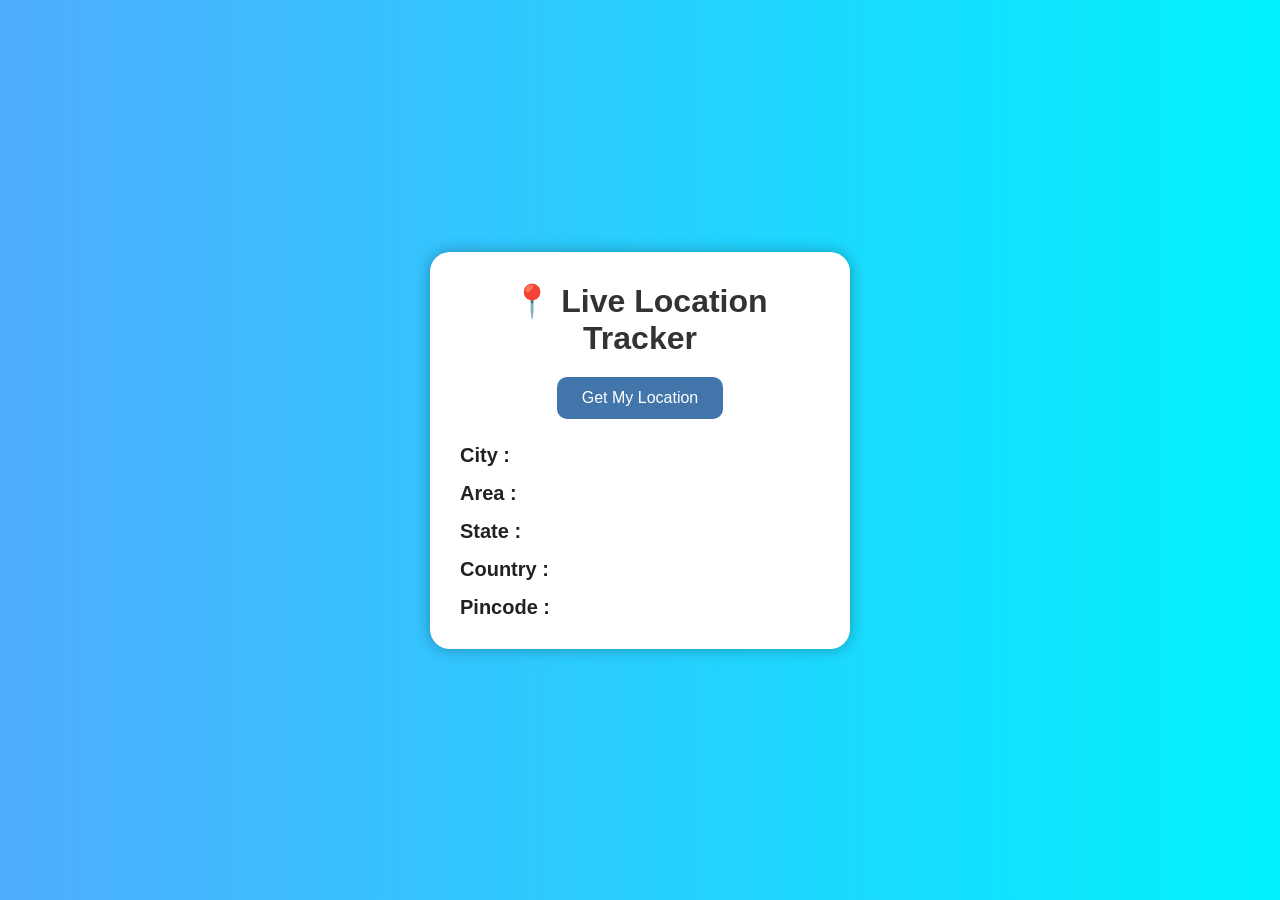
<file: Project5/index.html>
<!DOCTYPE html>
<html lang="en">
<head>
  <meta charset="UTF-8">
  <meta name="viewport" content="width=device-width, initial-scale=1.0">

  <title>Live Location Tracker</title>

  <style>

    *{
      margin: 0;
      padding: 0;
      box-sizing: border-box;
    }

    body{
      height: 100vh;
      display: flex;
      justify-content: center;
      align-items: center;
      background: linear-gradient(to right, #4facfe, #00f2fe);
      font-family: Arial;
    }

    .box{
      width: 420px;
      background: white;
      padding: 30px;
      border-radius: 20px;
      text-align: center;
      box-shadow: 0 0 15px rgba(0,0,0,0.3);
    }

    h1{
      margin-bottom: 20px;
      color: #333;
    }

    button{
      padding: 12px 25px;
      border: none;
      background: #235e9cda;
      color: white;
      border-radius: 10px;
      font-size: 16px;
      cursor: pointer;
      transition: 0.3s;
    }

    button:hover{
      background: #346e77;
    }

    .info{
      margin-top: 25px;
      text-align: left;
    }

    .info h2{
      margin-top: 15px;
      font-size: 20px;
      color: #222;
    }

  </style>

</head>
<body>

  <div class="box">

    <h1>📍 Live Location Tracker</h1>

    <button onclick="getLocation()">
      Get My Location
    </button>

    <div class="info">

      <h2 id="city">City :</h2>

      <h2 id="area">Area :</h2>

      <h2 id="state">State :</h2>

      <h2 id="country">Country :</h2>

      <h2 id="pincode">Pincode :</h2>

    </div>

  </div>

  <script>

    function getLocation(){

      if(navigator.geolocation){

        navigator.geolocation.getCurrentPosition(

          async function(position){

            let lat = position.coords.latitude;
            let lon = position.coords.longitude;

         
            let response = await fetch(
              `https://nominatim.openstreetmap.org/reverse?lat=${lat}&lon=${lon}&format=json`
            );

            let data = await response.json();

            console.log(data);

  
            let city =
              data.address.city ||
              data.address.town ||
              data.address.village ||
              data.address.county ||
              "Not Found";

      
            let area =
              data.address.suburb ||
              data.address.neighbourhood ||
              data.address.hamlet ||
              data.address.city_district ||
              "Not Found";

       
            document.getElementById("city").innerText =
            "City : " + city;

            document.getElementById("area").innerText =
            "Area : " + area;

            document.getElementById("state").innerText =
            "State : " + (data.address.state || "Not Found");

            document.getElementById("country").innerText =
            "Country : " + (data.address.country || "Not Found");

            document.getElementById("pincode").innerText =
            "Pincode : " + (data.address.postcode || "Not Found");

          },

          function(error){

            alert("Please Allow Location Access");

          }

        );

      }
      else{

        alert("Geolocation Not Supported");

      }

    }

  </script>

</body>
</html>
</file>
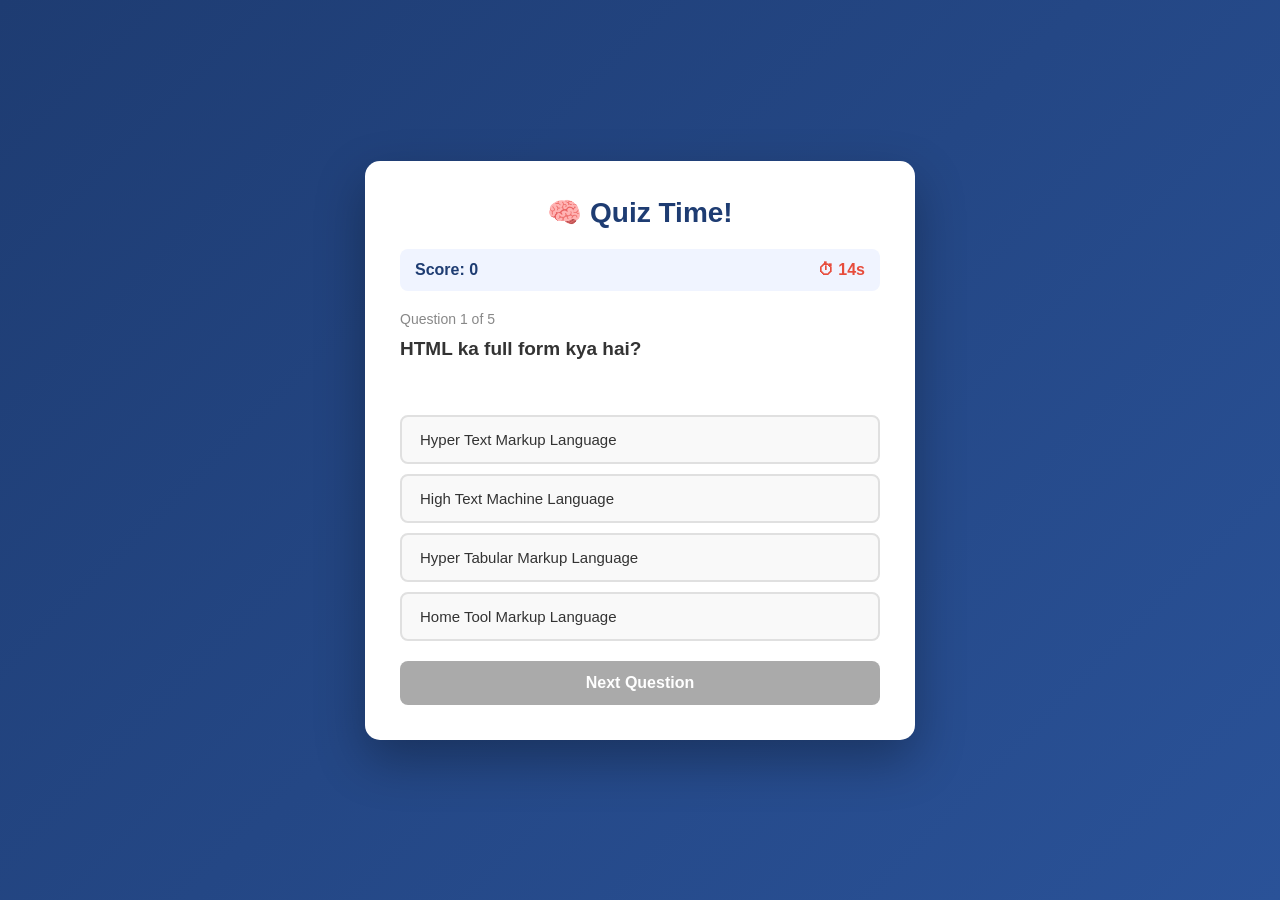
<file: QuizApp/index.html>
<!DOCTYPE html>
<html lang="en">
<head>
<meta charset="UTF-8">
<title>Quiz App</title>
<style>
  /* ===== Basic Reset ===== */
  * {
    margin: 0;
    padding: 0;
    box-sizing: border-box;
    font-family: 'Segoe UI', Tahoma, sans-serif;
  }

  body {
    min-height: 100vh;
    background: linear-gradient(135deg, #1e3c72 0%, #2a5298 100%);
    display: flex;
    justify-content: center;
    align-items: center;
    padding: 20px;
  }

  .quiz-container {
    background: #fff;
    width: 100%;
    max-width: 550px;
    border-radius: 15px;
    padding: 35px;
    box-shadow: 0 20px 50px rgba(0, 0, 0, 0.3);
  }

  h1 {
    text-align: center;
    color: #1e3c72;
    margin-bottom: 20px;
    font-size: 28px;
  }

  /* ===== Top Bar (Score + Timer) ===== */
  .top-bar {
    display: flex;
    justify-content: space-between;
    margin-bottom: 20px;
    padding: 12px 15px;
    background: #f0f4ff;
    border-radius: 8px;
    font-weight: bold;
    color: #1e3c72;
  }

  .timer {
    color: #e74c3c;
  }

  /* ===== Question Section ===== */
  .question-num {
    color: #888;
    font-size: 14px;
    margin-bottom: 8px;
  }

  .question {
    font-size: 19px;
    color: #333;
    margin-bottom: 20px;
    line-height: 1.5;
    min-height: 60px;
  }

  /* ===== Options ===== */
  .options {
    display: flex;
    flex-direction: column;
    gap: 10px;
    margin-bottom: 20px;
  }

  .option {
    padding: 14px 18px;
    background: #f9f9f9;
    border: 2px solid #e0e0e0;
    border-radius: 8px;
    cursor: pointer;
    font-size: 15px;
    text-align: left;
    transition: all 0.3s;
    color: #333;
  }

  .option:hover:not(:disabled) {
    background: #e8eeff;
    border-color: #2a5298;
    transform: translateX(5px);
  }

  .option.correct {
    background: #d4edda;
    border-color: #28a745;
    color: #155724;
  }

  .option.wrong {
    background: #f8d7da;
    border-color: #dc3545;
    color: #721c24;
  }

  .option:disabled {
    cursor: not-allowed;
  }

  /* ===== Next Button ===== */
  #nextBtn {
    width: 100%;
    padding: 13px;
    background: #2a5298;
    color: white;
    border: none;
    border-radius: 8px;
    font-size: 16px;
    font-weight: bold;
    cursor: pointer;
    transition: background 0.3s;
  }

  #nextBtn:hover {
    background: #1e3c72;
  }

  #nextBtn:disabled {
    background: #aaa;
    cursor: not-allowed;
  }

  /* ===== Result Screen ===== */
  .result {
    text-align: center;
  }

  .result h2 {
    color: #2a5298;
    font-size: 26px;
    margin-bottom: 15px;
  }

  .result .final-score {
    font-size: 48px;
    color: #1e3c72;
    font-weight: bold;
    margin: 20px 0;
  }

  .result p {
    color: #666;
    margin-bottom: 25px;
    font-size: 16px;
  }

  #restartBtn {
    padding: 12px 30px;
    background: #28a745;
    color: white;
    border: none;
    border-radius: 8px;
    font-size: 16px;
    cursor: pointer;
    font-weight: bold;
  }

  #restartBtn:hover {
    background: #218838;
  }

  .hide {
    display: none;
  }
</style>
</head>
<body>

<div class="quiz-container">
  <h1>🧠 Quiz Time!</h1>


  <div id="quizScreen">
    <div class="top-bar">
      <span>Score: <span id="score">0</span></span>
      <span class="timer">⏱ <span id="timer">15</span>s</span>
    </div>

    <p class="question-num" id="questionNum">Question 1 of 5</p>
    <h2 class="question" id="question"></h2>

    <div class="options" id="options"></div>

    <button id="nextBtn" onclick="nextQuestion()" disabled>Next Question</button>
  </div>

<!-- //on latter -->
  <div id="resultScreen" class="result hide">
    <h2>🎉 Quiz Complete!</h2>
    <div class="final-score" id="finalScore">0 / 5</div>
    <p id="resultMsg"></p>
    <button id="restartBtn" onclick="restartQuiz()">Play Again</button>
  </div>
</div>

<script>

  const questions = [
    {
      question: "HTML ka full form kya hai?",
      options: [
        "Hyper Text Markup Language",
        "High Text Machine Language",
        "Hyper Tabular Markup Language",
        "Home Tool Markup Language"
      ],
      answer: 0   
    },
    {
      question: "CSS me color change karne ke liye kaunsi property use hoti hai?",
      options: ["font-color", "text-color", "color", "background"],
      answer: 2
    },
    {
      question: "JavaScript me variable declare karne ke liye kaunsa keyword use hota hai?",
      options: ["var", "int", "string", "declare"],
      answer: 0
    },
    {
      question: "Kaunsa HTML tag sabse bada heading banata hai?",
      options: ["<h6>", "<heading>", "<h1>", "<head>"],
      answer: 2
    },
    {
      question: "JavaScript me array ki length kaise pata karte hain?",
      options: ["array.size()", "array.length", "array.count", "length(array)"],
      answer: 1
    }
  ];


  let currentQuestion = 0;
  let score = 0;
  let timeLeft = 15;
  let timerInterval;
  let answered = false;


  window.onload = function() {
    loadQuestion();
  };

  // function loadQuestion(){
  //   answered=false
  //   timeLeft=15
  
  // }
  // loadQuestion()


  function loadQuestion() {
    answered = false;
    timeLeft = 15;
    // document.getElementById('timer').textContent = timeLeft;
      document.querySelector("#timer").textContent=timeLeft
        document.getElementById('nextBtn').disabled = true;
            const q = questions[currentQuestion];
    document.getElementById('questionNum').textContent =
      `Question ${currentQuestion + 1} of ${questions.length}`;
    document.getElementById('question').textContent = q.question;





    const optionsDiv = document.getElementById('options');
    optionsDiv.innerHTML = '';

    q.options.forEach((option, index) => {
      const btn = document.createElement('button');
      btn.className = 'option';
      btn.textContent = option;
      btn.onclick = () => checkAnswer(index, btn);
      optionsDiv.appendChild(btn);
    });

    startTimer();
  }


  function startTimer() {
    clearInterval(timerInterval);
    timerInterval = setInterval(() => {
      timeLeft--;
      document.getElementById('timer').textContent = timeLeft;

      if (timeLeft <= 0) {
        clearInterval(timerInterval);
        timeUp();
      }
    }, 1000);
  }


  function checkAnswer(selectedIndex, btn) {
    if (answered) return;    
    answered = true;
    clearInterval(timerInterval);

    const correctIndex = questions[currentQuestion].answer;
    const allOptions = document.querySelectorAll('.option');


    allOptions.forEach(o => o.disabled = true);

    if (selectedIndex === correctIndex) {
      btn.classList.add('correct');
      score++;
      document.getElementById('score').textContent = score;
    } else {
      btn.classList.add('wrong');

      allOptions[correctIndex].classList.add('correct');
    }

    document.getElementById('nextBtn').disabled = false;
  }


  function timeUp() {
    answered = true;
    const correctIndex = questions[currentQuestion].answer;
    const allOptions = document.querySelectorAll('.option');

    allOptions.forEach(o => o.disabled = true);
    allOptions[correctIndex].classList.add('correct');
    document.getElementById('nextBtn').disabled = false;
  }


  function nextQuestion() {
    currentQuestion++;
    if (currentQuestion < questions.length) {
      loadQuestion();
    } else {
      showResult();
    }
  }


  function showResult() {
    document.getElementById('quizScreen').classList.add('hide');
    document.getElementById('resultScreen').classList.remove('hide');

    document.getElementById('finalScore').textContent = `${score} / ${questions.length}`;


    let msg = '';
    const percent = (score / questions.length) * 100;
    if (percent === 100) msg = "Perfect score! 🏆 Tu toh genius hai!";
    else if (percent >= 60) msg = "Great job! 👏 Acchhi performance.";
    else if (percent >= 40) msg = "Not bad! Thoda aur practice kar. 💪";
    else msg = "Don't worry, agli baar better karega! 📚";

    document.getElementById('resultMsg').textContent = msg;
  }


  function restartQuiz() {
    currentQuestion = 0;
    score = 0;
    document.getElementById('score').textContent = 0;
    document.getElementById('resultScreen').classList.add('hide');
    document.getElementById('quizScreen').classList.remove('hide');
    loadQuestion();
  }
</script>

</body>
</html>
</file>
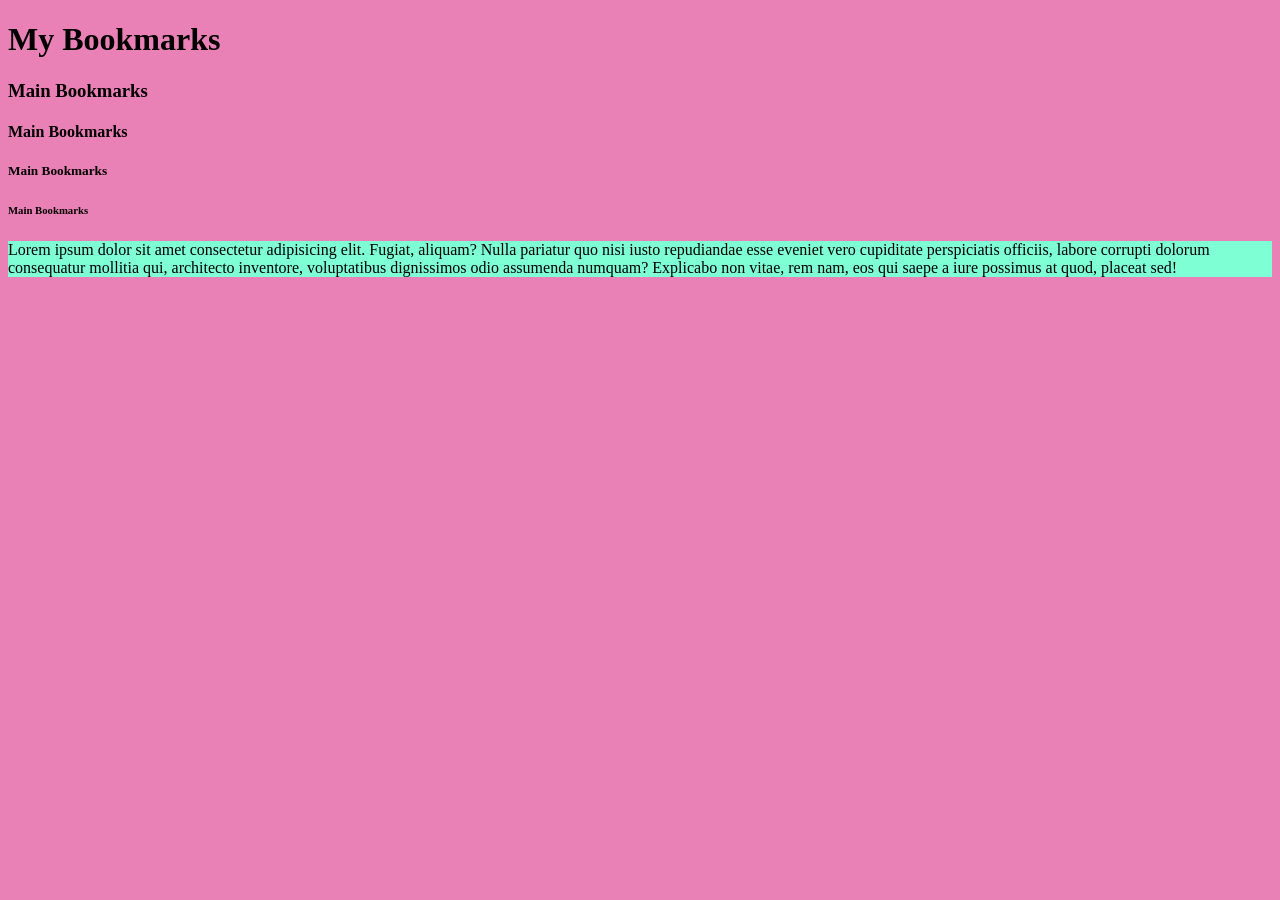
<file: HTML/Bookmarks/index.html>
<!DOCTYPE html>
<html lang="en">
<head>
    <meta charset="UTF-8">
    <meta name="viewport" content="width=device-width, initial-scale=1.0">
    <title>My Bookmarks</title>
    <link rel="stylesheet" href="style.css">
</head>
<body>
    <!-- // heading tag -->

    <h1>My Bookmarks</h1>
    <h3>Main Bookmarks</h3>
    <h4>Main Bookmarks</h4>
    <h5>Main Bookmarks</h5>
    <h6>Main Bookmarks</h6>

    <!-- // paragraph tag -->

    <p style="background-color: aquamarine;">Lorem ipsum dolor sit amet consectetur adipisicing elit.
         Fugiat, aliquam? Nulla pariatur quo nisi iusto repudiandae esse eveniet vero cupiditate perspiciatis officiis,
          labore corrupti dolorum consequatur mollitia qui, architecto inventore, voluptatibus dignissimos odio assumenda numquam?
     Explicabo non vitae, rem nam, eos qui saepe a iure possimus at quod, placeat sed!</p>
   
</body>
</html>
</file>
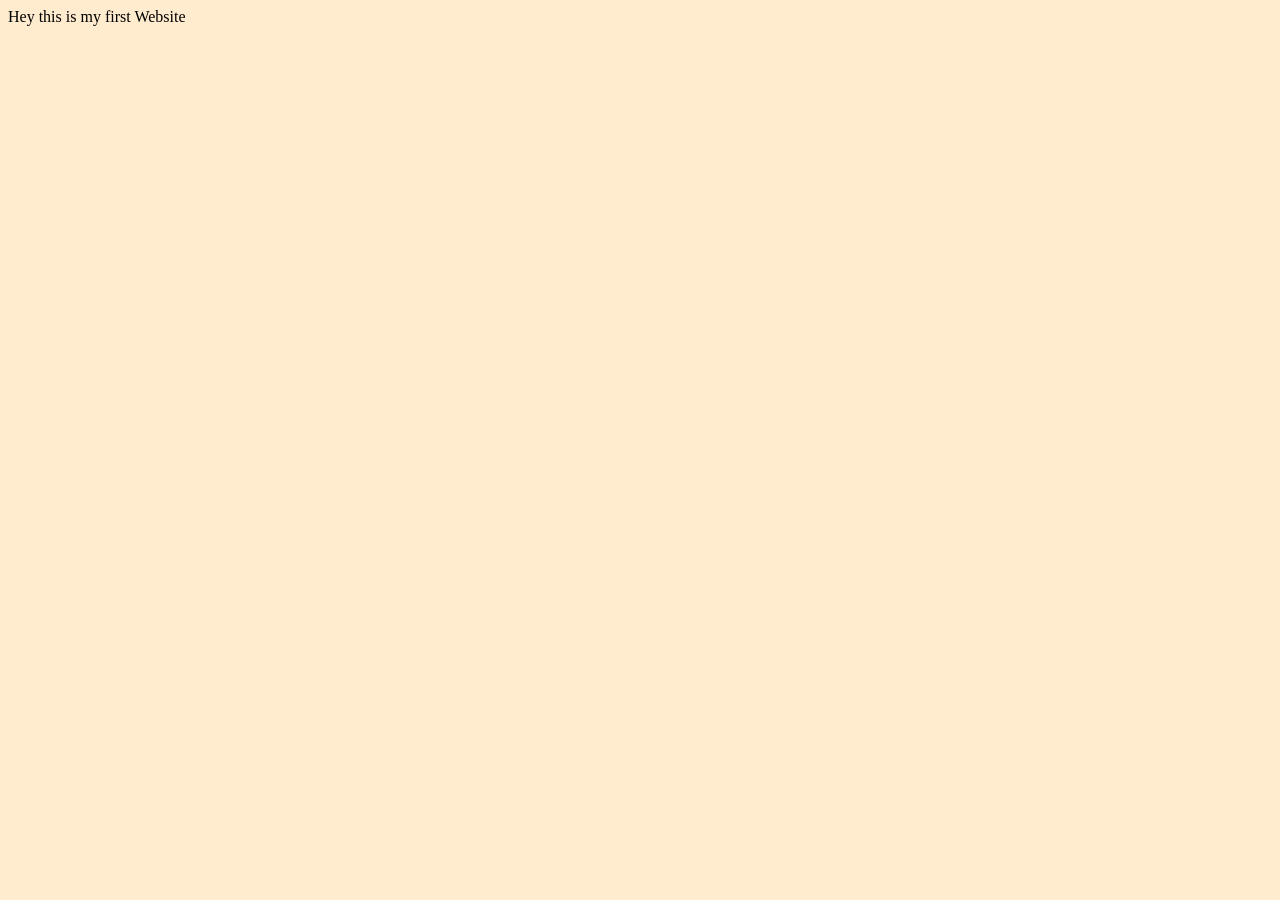
<file: HTML/First Website/index.html>
<!DOCTYPE html>
<html lang="en">
<head>
    <meta charset="UTF-8">
    <meta name="viewport" content="width=device-width, initial-scale=1.0">
    <title>WEBSITE</title>
    <link rel="stylesheet" href="style.css">
</head>
<body>
    Hey this is my first Website

    <script src="script.js"></script>
</body>
</html>
</file>
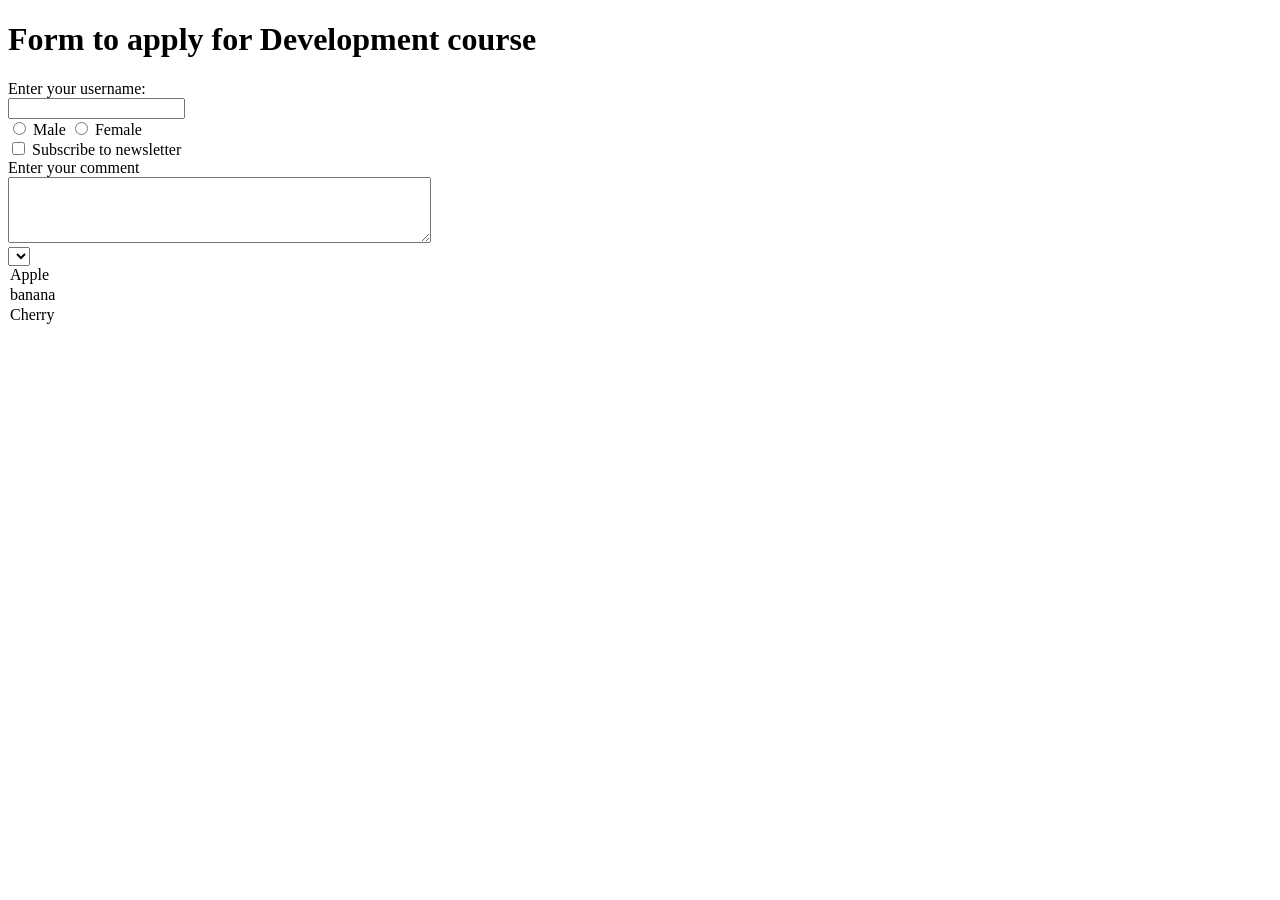
<file: HTML/Forms/index.html>
<!DOCTYPE html>
<html lang="en">
<head>
    <meta charset="UTF-8">
    <meta name="viewport" content="width=device-width, initial-scale=1.0">
    <title>Forms- Lets learn it </title>
</head>
<body>

     <h1>Form to apply for Development course</h1>

    <form action="post">

       <label for="username">Enter your username:</label>

        <!-- input tag -->
         <div>
         <input type="text"id="username" name="username"placeholder>
         </div>
         
         <input type="radio" id="male" name="gender" value="male">
         <label for="male">Male</label>
         <input type="radio"id="female" name="gender" value="female">
         <label for="female">Female</label>

         <div>
            <input type="checkbox"id="subscribe"name="subscribe"value="yes">
            <label for="subscribe">Subscribe to newsletter</label>
         </div>
         <div>
            <label for="comment">Enter your comment</label>
            <br>
            <textarea id ="comment" name="comment" rows="4" cols="50"></textarea>
         </div>
         <div>
            <select name ="fruits"></select>
            <option value="apple">Apple</option>
            <option value="banana">banana</option>
            <option value="apple">Cherry</option>

         </div>
    </form>
</body>
</html>
</file>
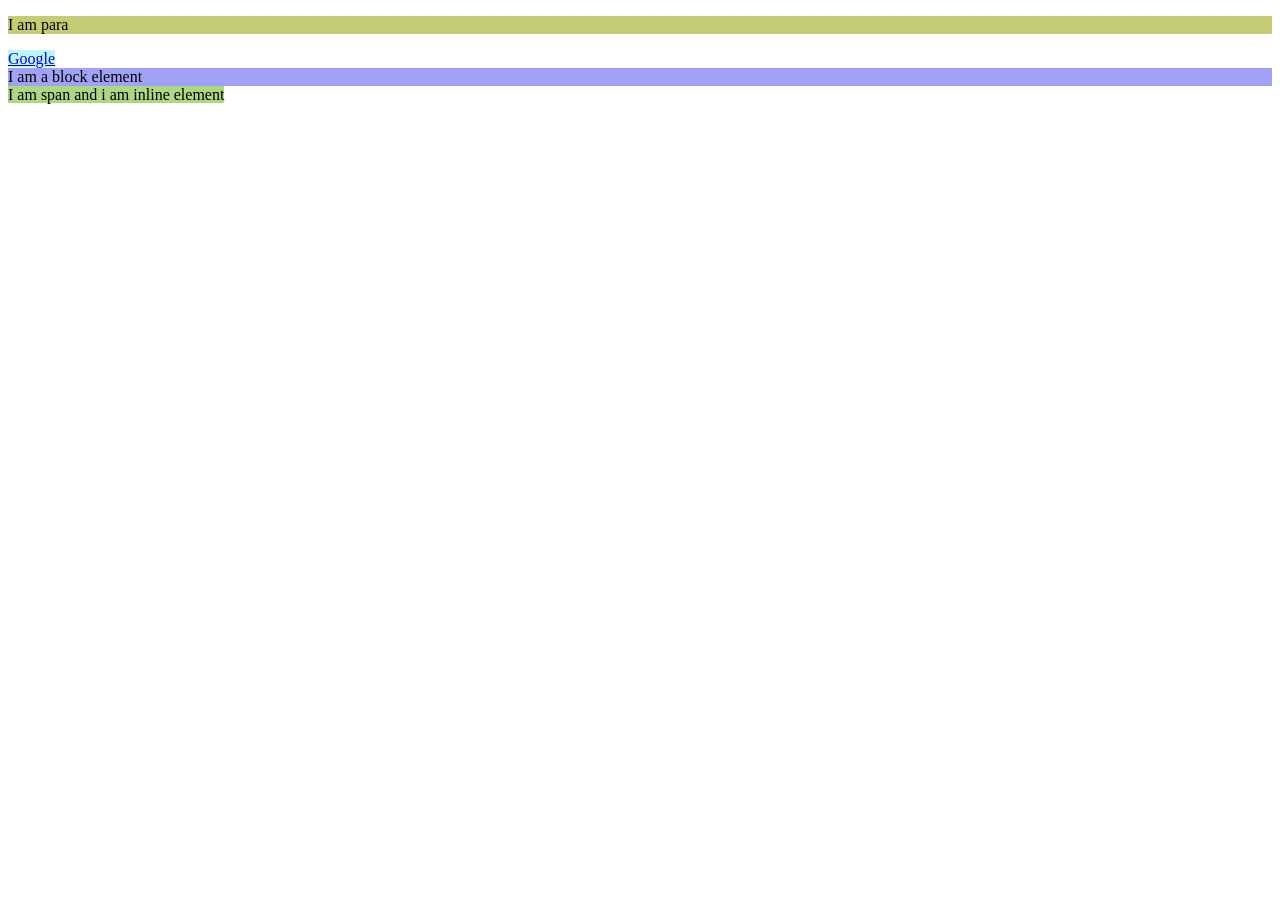
<file: HTML/Inline and Block element/index.html>
<!doctype html>
<html lang="en">
  <head>
    <meta charset="UTF-8" />
    <meta name="viewport" content="width=device-width, initial-scale=1.0" />
    <title>Inline and block Elements - HTML</title>
    <link rel="stylesheet" href="style.css" />
  </head>
  <body>
    <p>I am para</p>
    <a href="https://google.com">Google</a>

    <div>I am a block element</div>
    <span>I am span and i am inline element</span>
  </body>
</html>
</file>
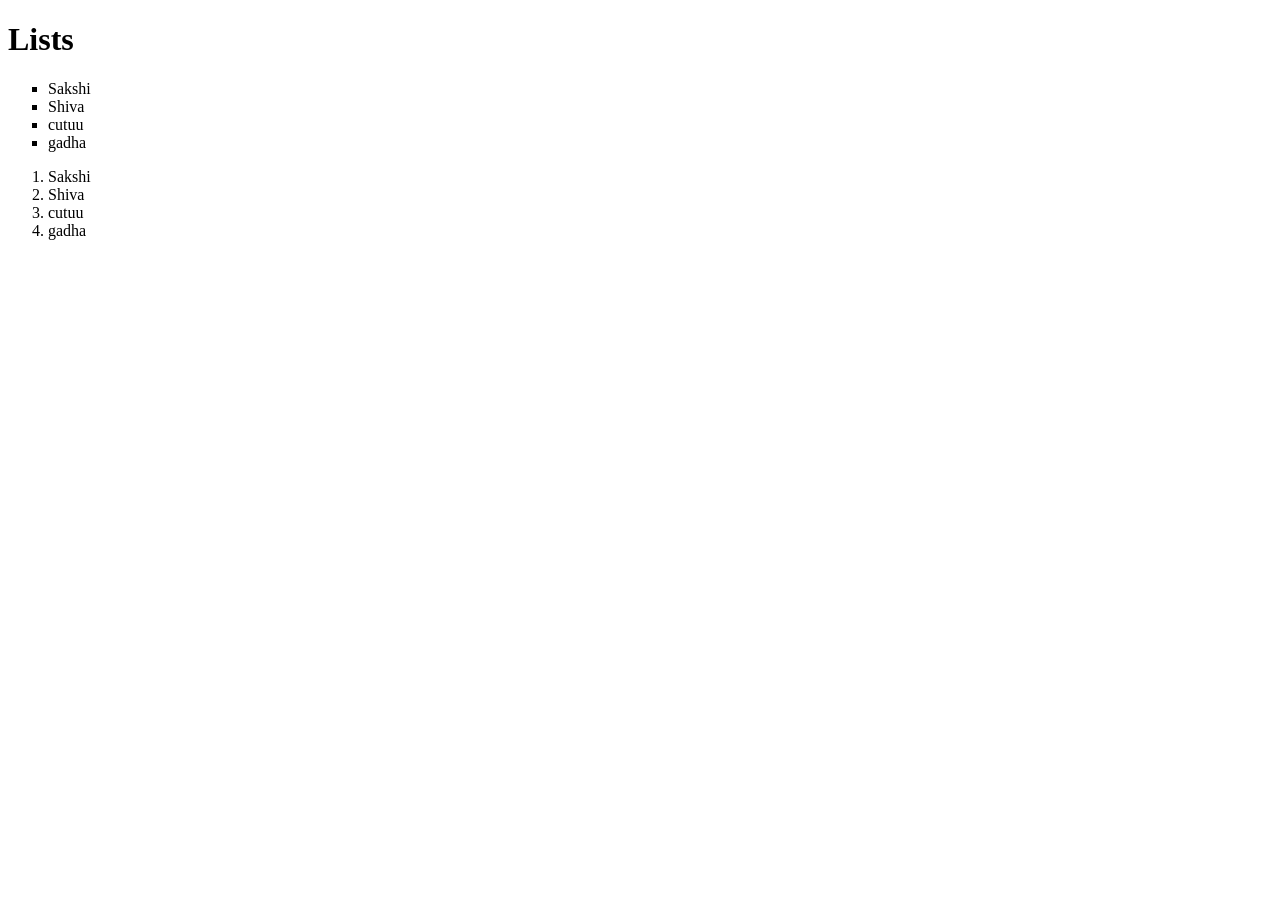
<file: HTML/List/index.html>
<!DOCTYPE html>
<html lang="en">
<head>
    <meta charset="UTF-8">
    <meta name="viewport" content="width=device-width, initial-scale=1.0">
    <title>List</title>
</head>
<body>
    <h1>Lists</h1>
    <ul type="square">
        <li>Sakshi</li>
        <li>Shiva</li>
        <li>cutuu</li>
        <li>gadha</li>
    </ul>

      <ol >
        <li>Sakshi</li>
        <li>Shiva</li>
        <li>cutuu</li>
        <li>gadha</li>
    </ol>
</body>
</html>
</file>
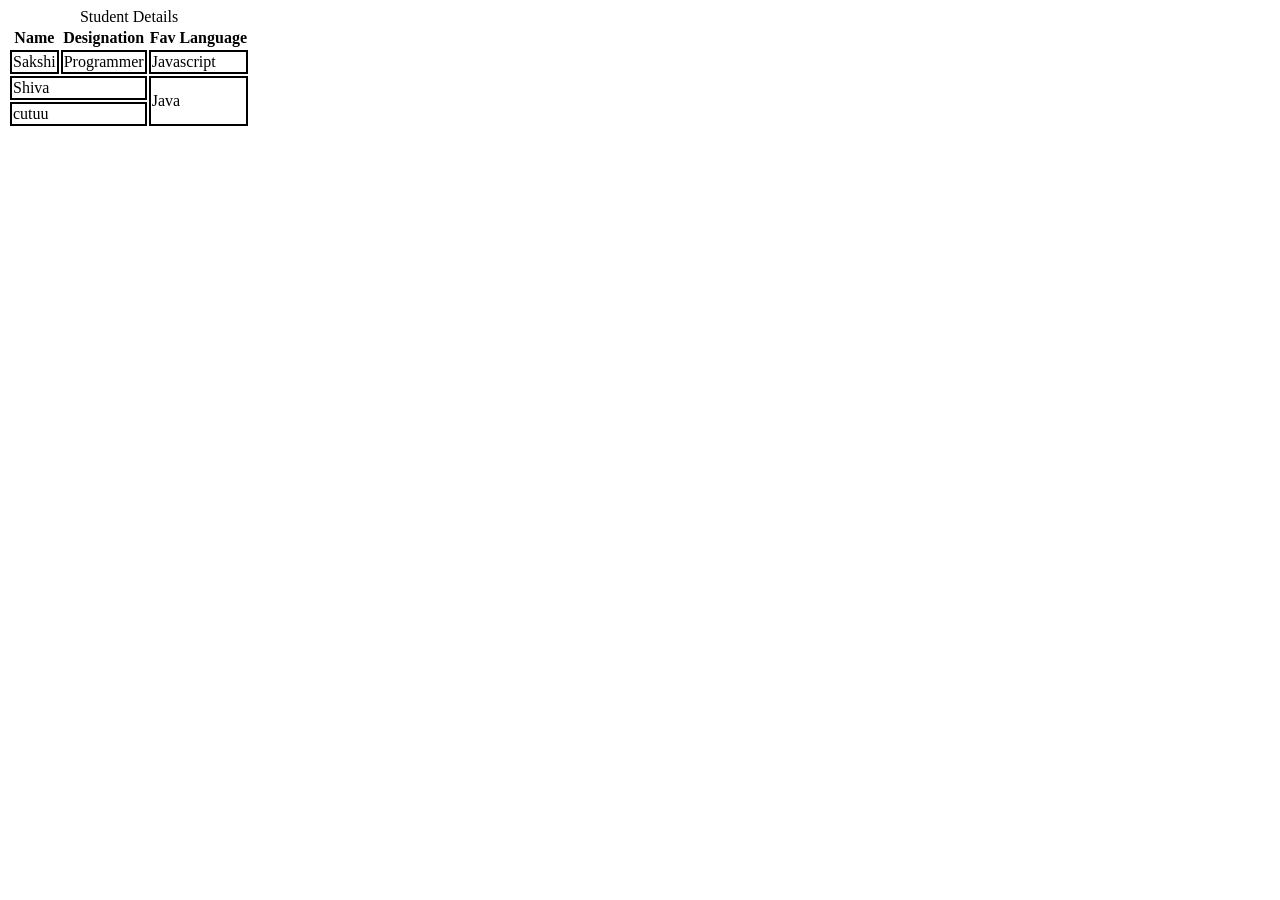
<file: HTML/Tables/index.html>
<!DOCTYPE html>
<html lang="en">
<head>
    <meta charset="UTF-8">
    <meta name="viewport" content="width=device-width, initial-scale=1.0">
    <title>Tables</title>
    <link rel="stylesheet" href="style.css">
</head>
<body>

    <table>
        <caption>Student Details</caption>
        <thead>
           <!-- header content -->
             <tr>
        <th>Name</th>
        <th>Designation</th>
        <th>Fav Language</th>
        </tr>
        
        </thead>
        <tfoot>
            <!-- footer content -->
        </tfoot>
       

       <tr>
        <td >Sakshi</td>
        <td >Programmer</td>
        <td>Javascript</td>
       </tr>
         
       <tr>
        <td colspan="2">Shiva</td>
        <td rowspan="2">Java</td>
        </tr>

         <tr>
        <td colspan="2">cutuu</td>
        <!-- <td rowspan="2">Java</td> -->
        </tr>

    </table>
    
</body>
</html>
</file>
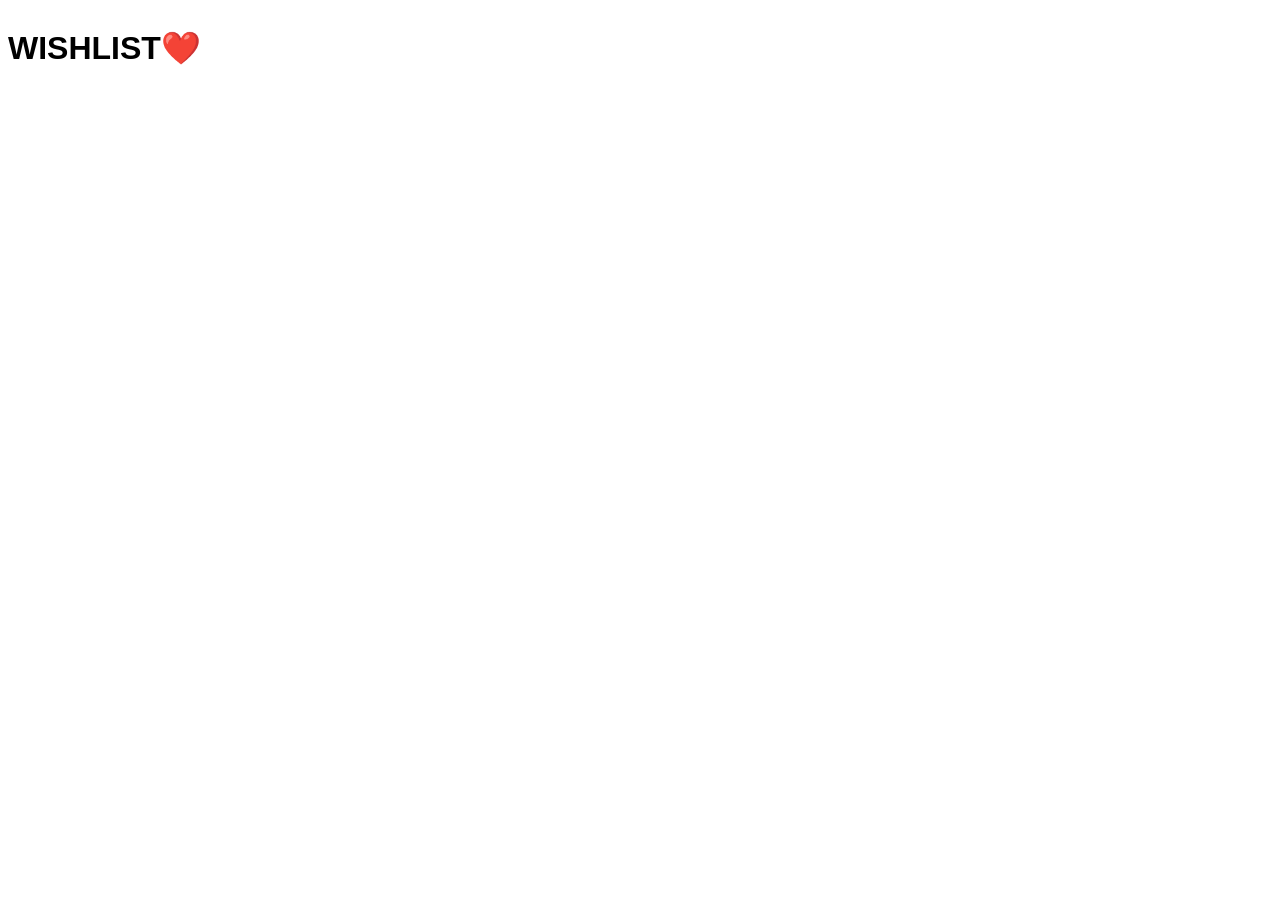
<file: Project6/addToCart.html>
<!DOCTYPE html>
<html lang="en">
<head>
    <meta charset="UTF-8">
    <meta name="viewport" content="width=device-width, initial-scale=1.0">
    <title>Document</title>
    <style>
   body{
        display: flex;
        flex-wrap: wrap;
        gap: 20px;
        font-family: Arial, Helvetica, sans-serif;
    }
    </style>
</head>
<body>

      <h1>WISHLIST❤️</h1>
    <script>
      let data=    JSON.parse( localStorage.getItem("item"))
      console.log(data,"hhhrhrh");
      
      let body= document.querySelector("body")
      
       data.map((a)=>{
        body.innerHTML+=`<div style="border:1px solid black;
        width:250px; padding:10px; margin:10px; ">
        <img src="${a.
            thumbnail
            }" width="100%" >
        <h2> ${a.title}</h2>
        <h3> ${a.price}</h3>
        <button onclick="addToCart(${a.id})"> add </button>
        `
 
    })
  
  
       
 



    </script>
  
    
</body>
</html>
</file>
<file: HTML/Bookmarks/style.css>
body{
    background-color: rgb(234, 129, 182);
}
</file>
<file: HTML/First Website/style.css>
body{
    background-color: blanchedalmond;
}
</file>
<file: HTML/Inline and Block element/style.css>
p{
    background-color: rgb(196, 205, 115);
}
a{
    background-color: rgb(189, 246, 249);
}
div{
    background-color: rgb(161, 161, 248);
}
span{
    background-color: rgb(173, 215, 130);
}
</file>
<file: HTML/Tables/style.css>
td{
    border:2px solid black;
}
</file>
